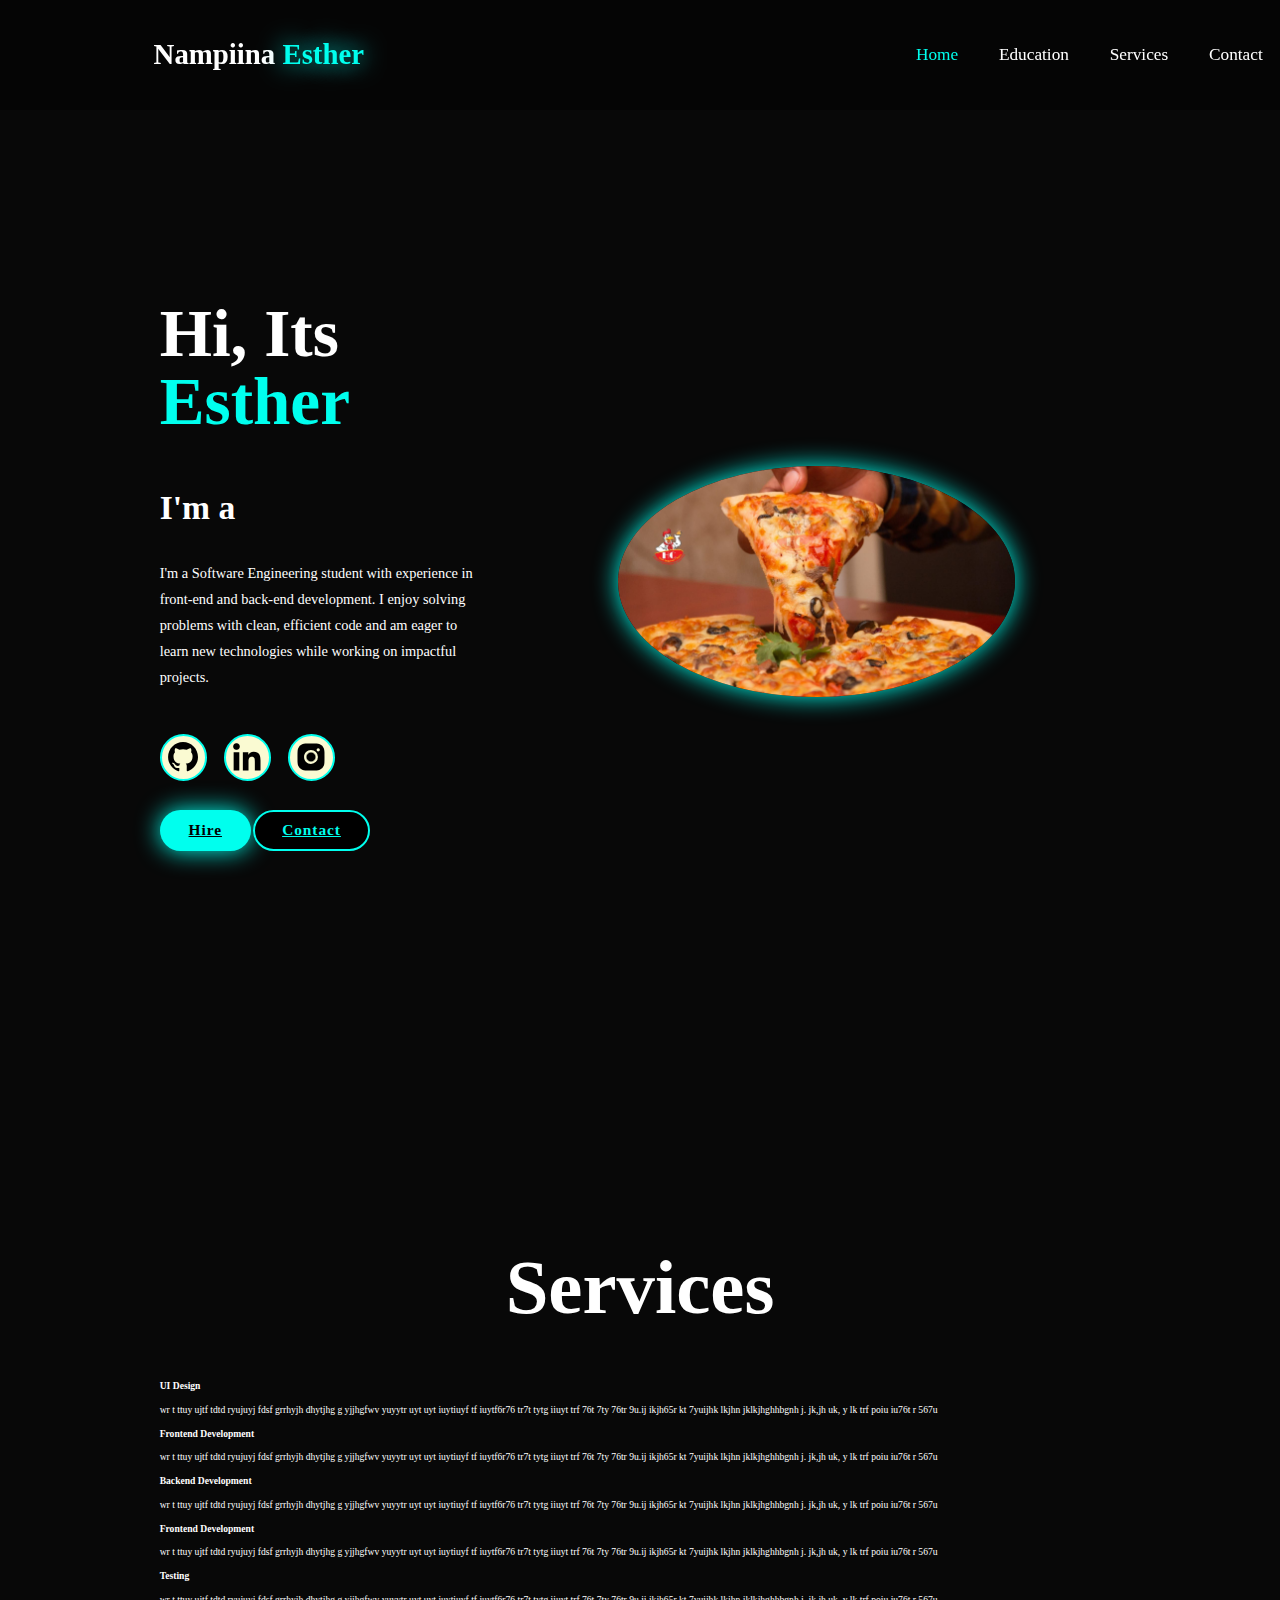
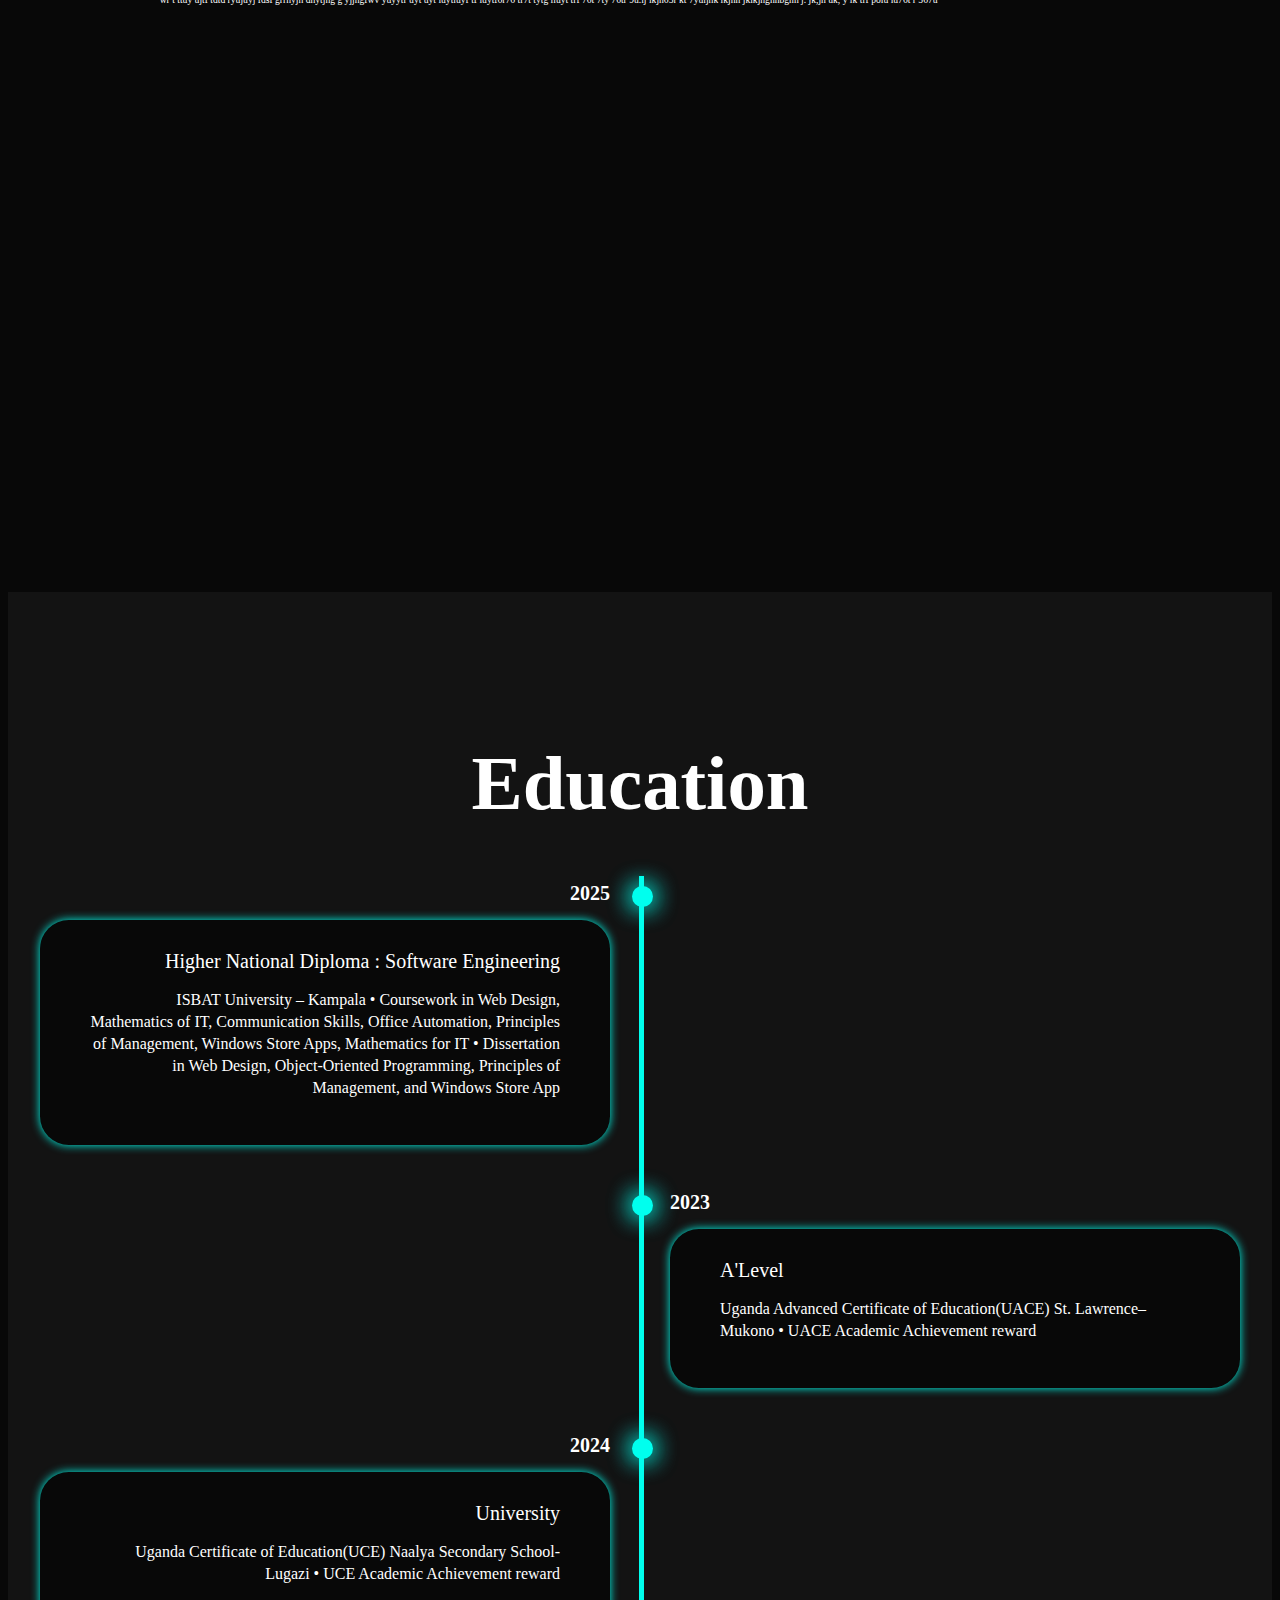
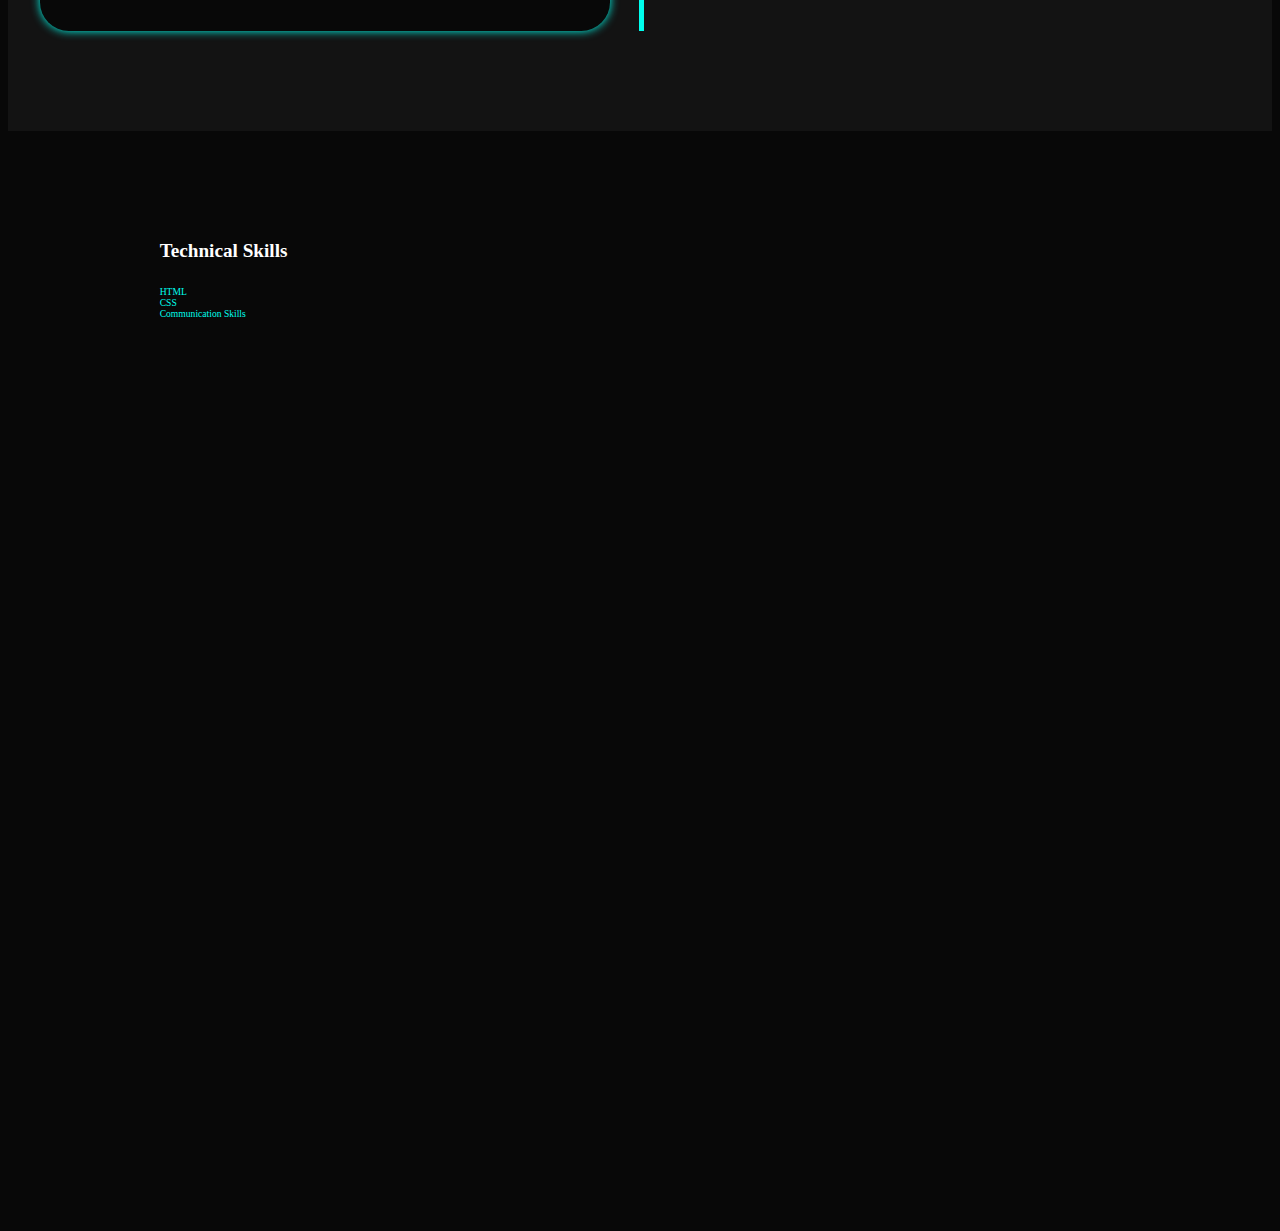
<file: index.html>
<!DOCTYPE html>
<html lang="en">
<head>
    <meta charset="UTF-8">
    <meta name="viewport" content="width=device-width, initial-scale=1.0">
    <title>My_PortFolio</title>
    <link rel="stylesheet" href="/Folio(1).css">
    <link rel="stylesheet" href="https://unpkg.com/boxicons@2.1.4/css/boxicons.min.css">
</head>
<body>
    <header class="header">
        <a href="#home" style="text-decoration: none;" class="logo">Nampiina <span>Esther</span></a>
        <i class="bx bx-menu" id="menu-icon"></i>

        <nav class="navbar">
            <a href="#home" class="active">Home</a>
            <a href="#education">Education</a>
            <a href="#services">Services</a>
            <a href="#contact">Contact</a>
        </nav>
    </header>
   <section class="home" id="home">
        <div class="home-content">
            <h1>Hi, Its <span>Esther</span></h1>
            <h3 class="text-animation">I'm a <span></span></h3>
            <p>I'm a Software Engineering student with experience in front-end and back-end development. I enjoy solving problems with clean, efficient code and am eager to learn new technologies while working on impactful projects.</p>

            <div class="social-media"> 
                <a href="#"><img src="[data-uri]"/></a>
                <a href="#"><img src="[data-uri]"/></a>
                <a href=""><img src="[data-uri]"/></a>
            </div>

            <div class="btn-group">
                <a href="#contact" class="btn">Hire</a>
                <a href="#contact" class="btn">Contact</a>
            </div>
        </div>
            <div class="home-img">
                <img src="/IMAG/Pizza.jpeg" alt="" style="width: 79%; height:50% ;"><!--MY IMAGE-->
            </div>
   </section>
   <section class="services" id="services">
    <h2 class="heading">Services</h2>
    <div class="services-container">
        <div class="service-box">
            <div class="service-info">
                <h4>UI Design</h4>
                <p>wr t  ttuy ujtf tdtd ryujuyj fdsf grrhyjh dhytjhg g yjjhgfwv  yuyytr  uyt uyt iuytiuyf tf iuytf6r76 tr7t tytg iiuyt trf  76t 7ty 76tr 9u.ij ikjh65r kt 7yuijhk lkjhn jklkjhghhbgnh j. jk,jh uk, y  lk trf  poiu iu76t r 567u </p>
            </div>
        </div>
        <div class="service-box">
            <div class="service-info">
                <h4>Frontend Development</h4>
                <p>wr t  ttuy ujtf tdtd ryujuyj fdsf grrhyjh dhytjhg g yjjhgfwv  yuyytr  uyt uyt iuytiuyf tf iuytf6r76 tr7t tytg iiuyt trf  76t 7ty 76tr 9u.ij ikjh65r kt 7yuijhk lkjhn jklkjhghhbgnh j. jk,jh uk, y  lk trf  poiu iu76t r 567u </p>
            </div>
        </div>
         <div class="service-box">
            <div class="service-info">
                <h4>Backend Development</h4>
                <p>wr t  ttuy ujtf tdtd ryujuyj fdsf grrhyjh dhytjhg g yjjhgfwv  yuyytr  uyt uyt iuytiuyf tf iuytf6r76 tr7t tytg iiuyt trf  76t 7ty 76tr 9u.ij ikjh65r kt 7yuijhk lkjhn jklkjhghhbgnh j. jk,jh uk, y  lk trf  poiu iu76t r 567u </p>
            </div>
        </div>
         <div class="service-box">
            <div class="service-info">
                <h4>Frontend Development</h4>
                <p>wr t  ttuy ujtf tdtd ryujuyj fdsf grrhyjh dhytjhg g yjjhgfwv  yuyytr  uyt uyt iuytiuyf tf iuytf6r76 tr7t tytg iiuyt trf  76t 7ty 76tr 9u.ij ikjh65r kt 7yuijhk lkjhn jklkjhghhbgnh j. jk,jh uk, y  lk trf  poiu iu76t r 567u </p>
            </div>
        </div>
         <div class="service-box">
            <div class="service-info">
                <h4>Testing</h4>
                <p>wr t  ttuy ujtf tdtd ryujuyj fdsf grrhyjh dhytjhg g yjjhgfwv  yuyytr  uyt uyt iuytiuyf tf iuytf6r76 tr7t tytg iiuyt trf  76t 7ty 76tr 9u.ij ikjh65r kt 7yuijhk lkjhn jklkjhghhbgnh j. jk,jh uk, y  lk trf  poiu iu76t r 567u </p>
            </div>
        </div>
    </div>
   </section>
   <section class="education" id="education">
        <h2 class="heading">Education</h2>
        <div class="timeline-items">
            <div class="timeline-item">
                <div class="timeline-dot"></div>
                    <div class="timeline-date">2025</div>
                    <div class="timeline-content">
                        <h3>Higher National Diploma : Software Engineering</h3>
                        <p>
                        ISBAT University – Kampala
                        • Coursework in Web Design, Mathematics of IT, Communication Skills, Office
                        Automation, Principles of Management, Windows Store Apps, Mathematics
                        for IT
                        • Dissertation in Web Design, Object-Oriented Programming, Principles of
                        Management, and Windows Store App</p>
                    </div>
                
            </div>

            <div class="timeline-item">
                <div class="timeline-dot"></div>
                    <div class="timeline-date">2023</div>
                    <div class="timeline-content">
                        <h3>A'Level</h3>
                        <p>Uganda Advanced Certificate of Education(UACE)
                            St. Lawrence– Mukono
                            • UACE Academic Achievement reward</p>
                    </div>
                
            </div>
            <div class="timeline-item">
                <div class="timeline-dot"></div>
                    <div class="timeline-date">2024</div>
                    <div class="timeline-content">
                        <h3>University</h3>
                        <p> Uganda Certificate of Education(UCE)
                            Naalya Secondary School- Lugazi
                            • UCE Academic Achievement reward</p>
                    </div>
                
            </div>
        </div>
   </section>

   
   <section>
    <div class="container1" id="Skills">
        <h1 class="heading1">Technical Skills</h1>
        <div class="Bars"><i class="bx "></i>
            <div class="bar">
                <div class="info">
                    <span>HTML</span>
                </div>
                <div class="Progess-line">
                    <span></span>
                </div>
            </div>
             <div class="bar">
                <div class="info">
                    <span>CSS</span>
                </div>
                <div class="Progess-line">
                    <span></span>
                </div>
            </div>
             <div class="bar">
                <div class="info">
                    <span>Communication Skills</span>
                </div>
                <div class="Progess-line">
                    <span></span>
                </div>
            </div>
        </div>
    </div>
   </section>
    <script scr></script>
</body>
</html>
</file>
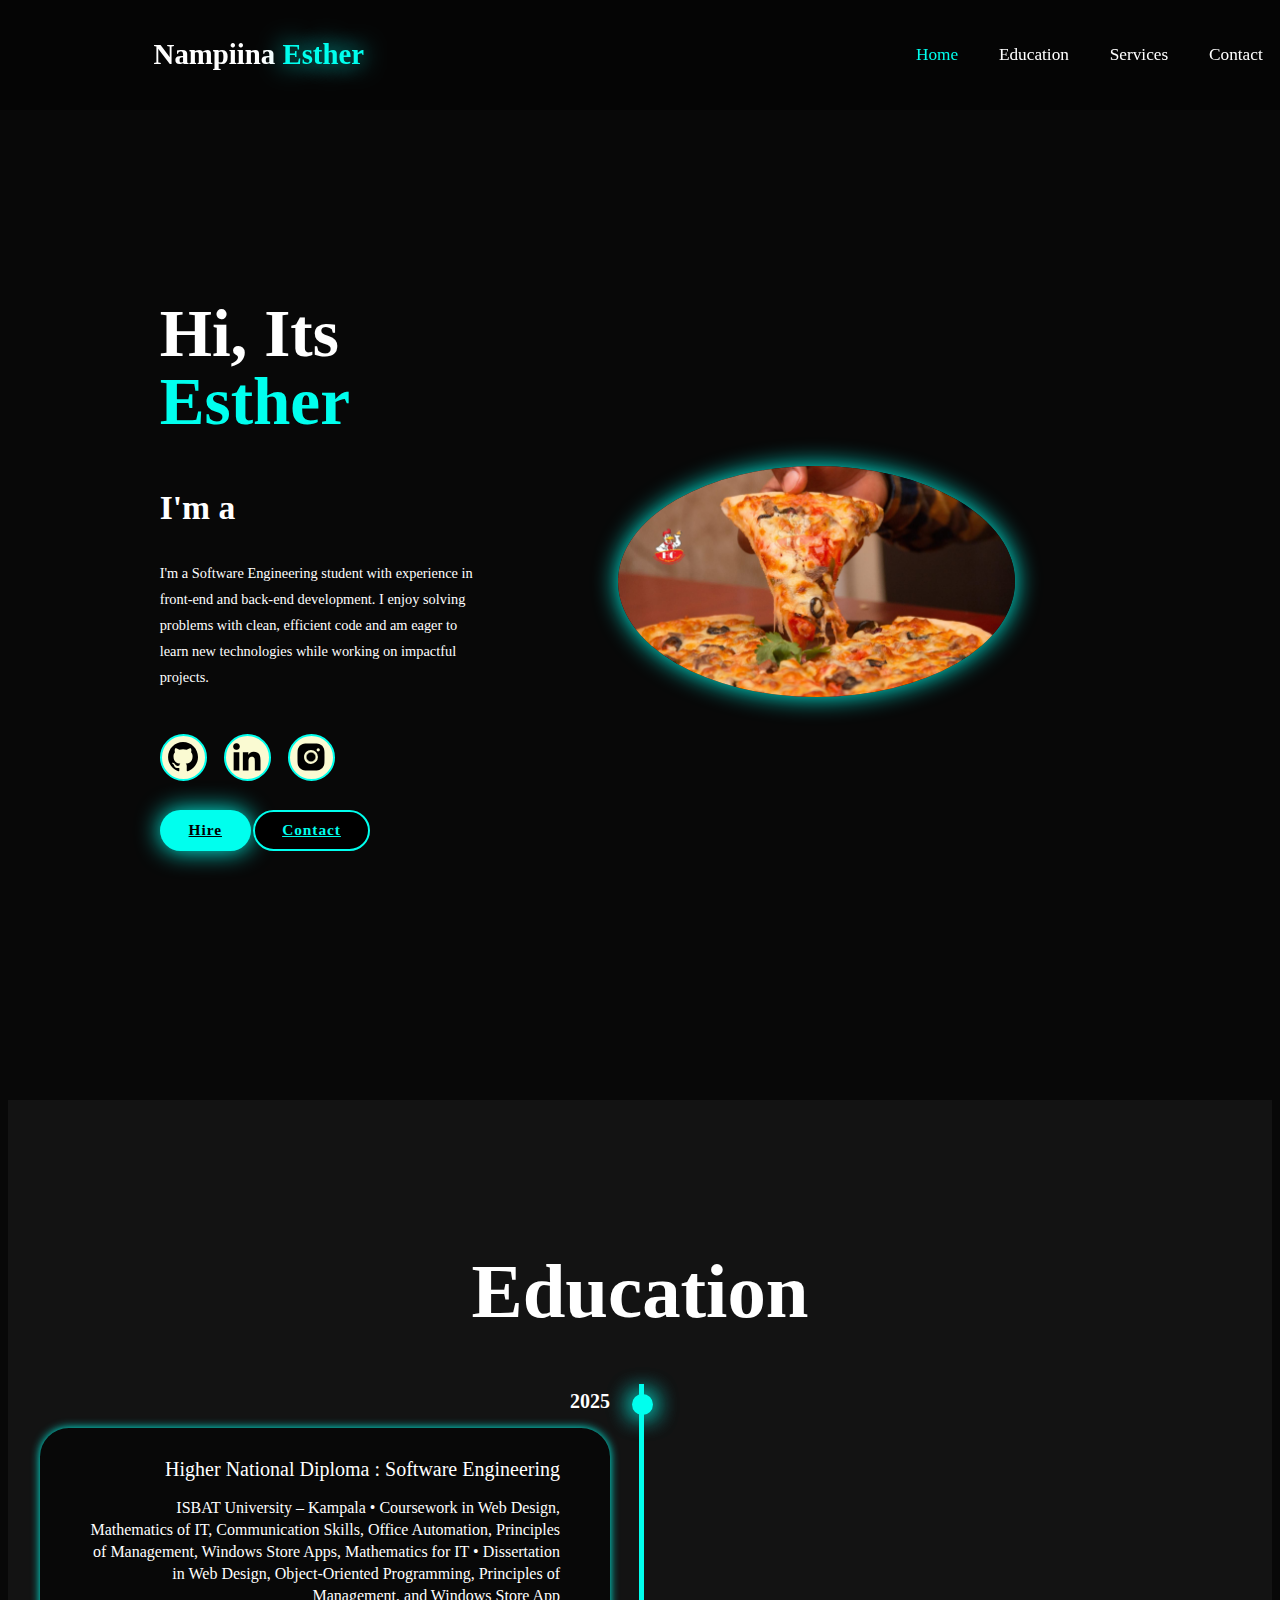
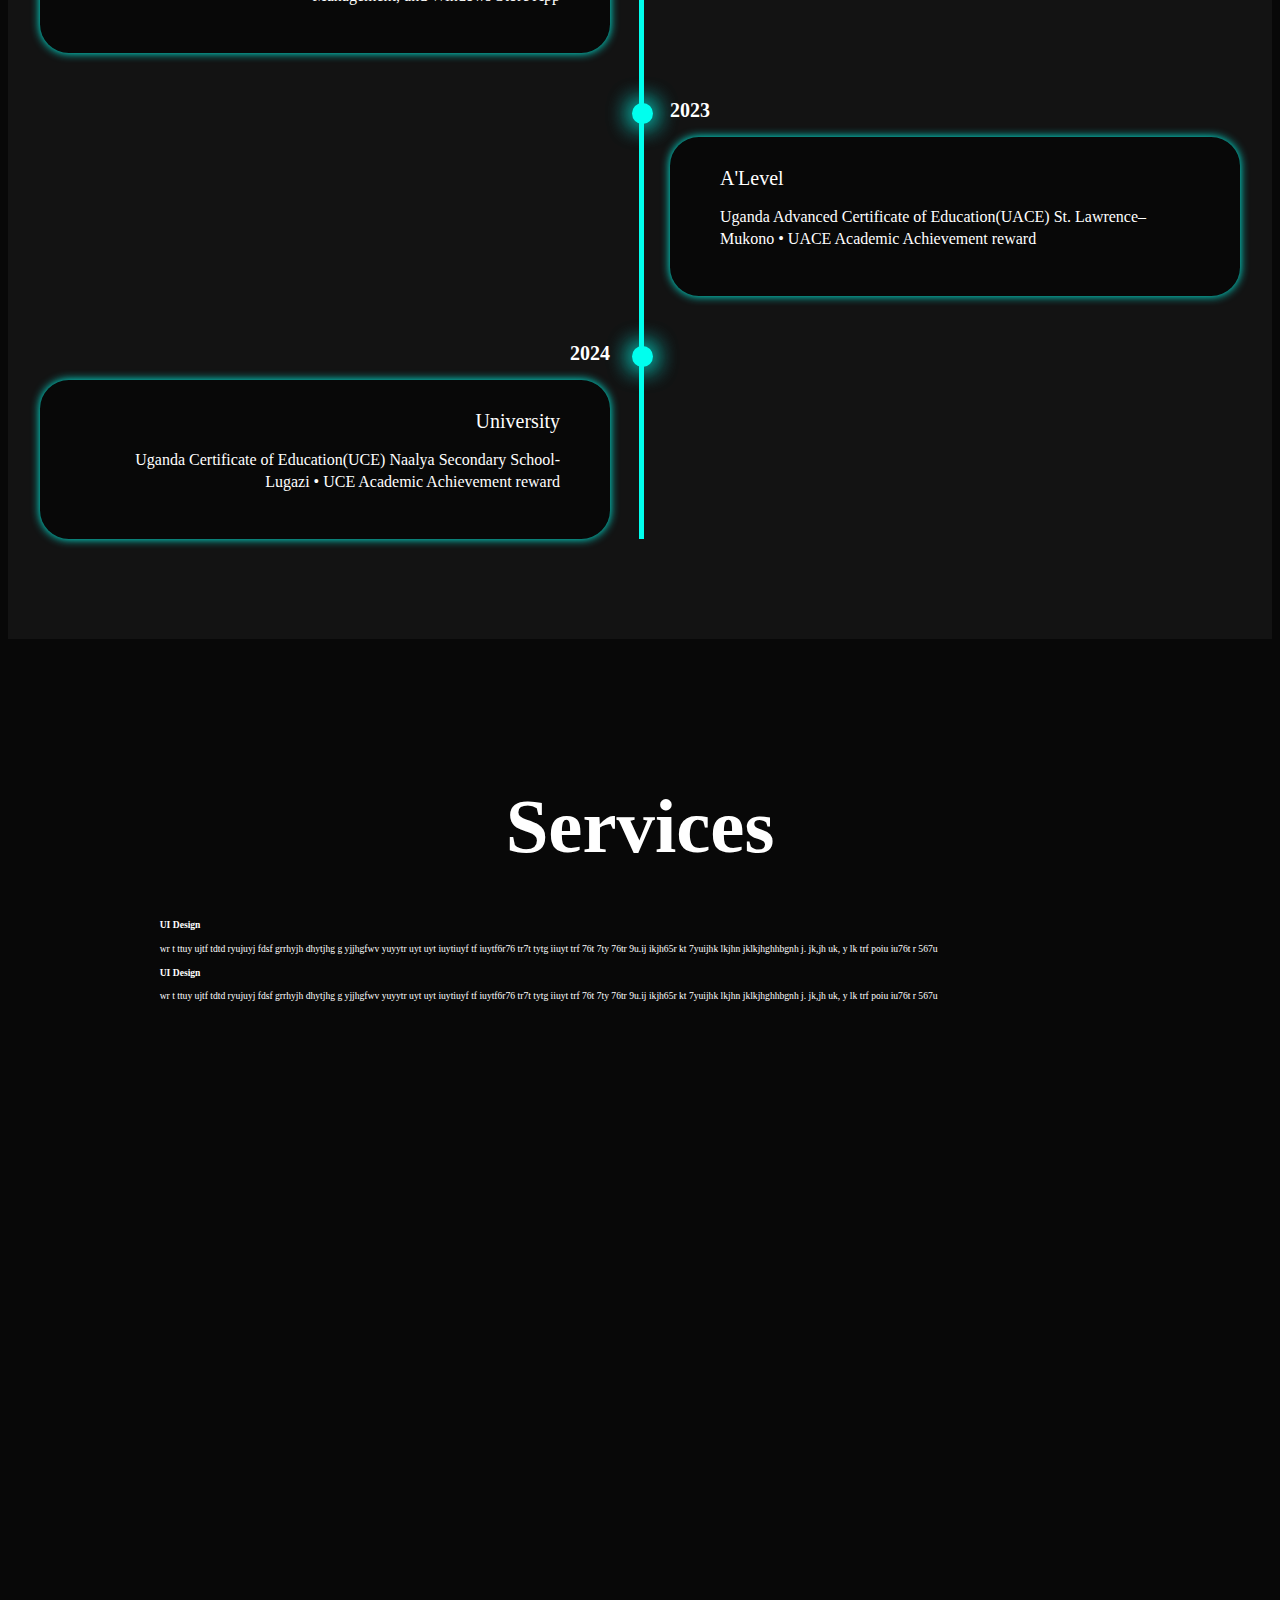
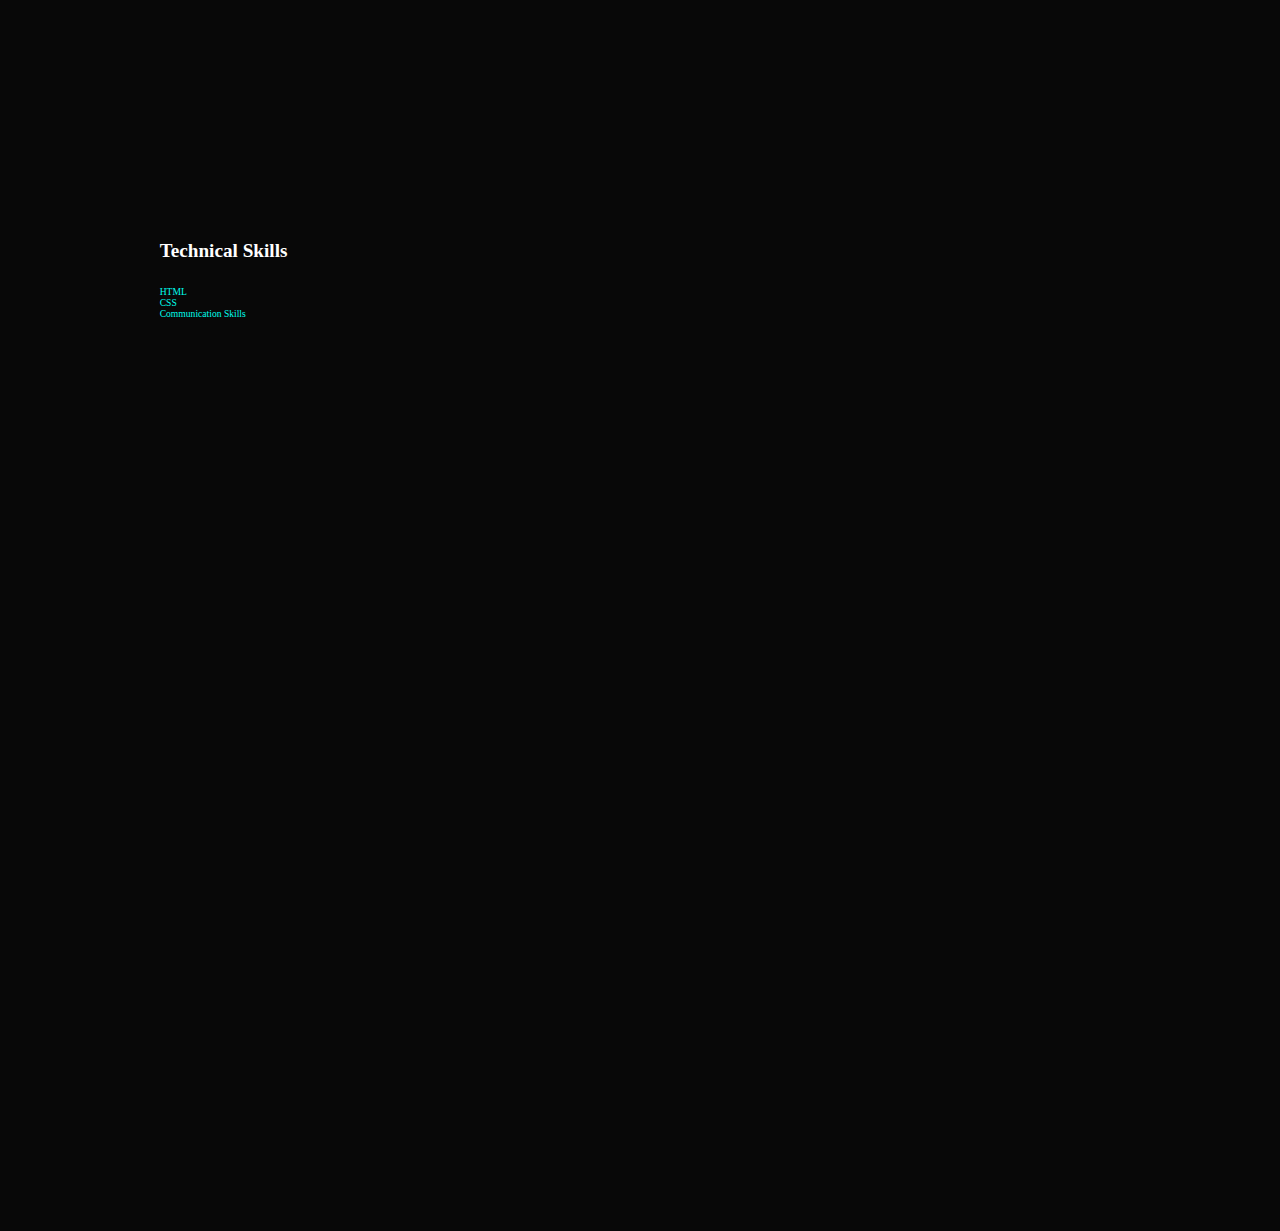
<file: Folio(1).html>
<!DOCTYPE html>
<html lang="en">
<head>
    <meta charset="UTF-8">
    <meta name="viewport" content="width=device-width, initial-scale=1.0">
    <title>My_PortFolio</title>
    <link rel="stylesheet" href="/Folio(1).css">
    <link rel="stylesheet" href="https://unpkg.com/boxicons@2.1.4/css/boxicons.min.css">
</head>
<body>
    <header class="header">
        <a href="#home" style="text-decoration: none;" class="logo">Nampiina <span>Esther</span></a>
        <i class="bx bx-menu" id="menu-icon"></i>

        <nav class="navbar">
            <a href="#home" class="active">Home</a>
            <a href="#education">Education</a>
            <a href="#services">Services</a>
            <a href="#contact">Contact</a>
        </nav>
    </header>
   <section class="home" id="home">
        <div class="home-content">
            <h1>Hi, Its <span>Esther</span></h1>
            <h3 class="text-animation">I'm a <span></span></h3>
            <p>I'm a Software Engineering student with experience in front-end and back-end development. I enjoy solving problems with clean, efficient code and am eager to learn new technologies while working on impactful projects.</p>

            <div class="social-media"> 
                <a href="#"><img src="[data-uri]"/></a>
                <a href="#"><img src="[data-uri]"/></a>
                <a href=""><img src="[data-uri]"/></a>
            </div>

            <div class="btn-group">
                <a href="#contact" class="btn">Hire</a>
                <a href="#contact" class="btn">Contact</a>
            </div>
        </div>
            <div class="home-img">
                <img src="/IMAG/Pizza.jpeg" alt="" style="width: 79%; height:50% ;"><!--MY IMAGE-->
            </div>
   </section>

   <section class="education" id="education">
        <h2 class="heading">Education</h2>
        <div class="timeline-items">
            <div class="timeline-item">
                <div class="timeline-dot"></div>
                    <div class="timeline-date">2025</div>
                    <div class="timeline-content">
                        <h3>Higher National Diploma : Software Engineering</h3>
                        <p>
                        ISBAT University – Kampala
                        • Coursework in Web Design, Mathematics of IT, Communication Skills, Office
                        Automation, Principles of Management, Windows Store Apps, Mathematics
                        for IT
                        • Dissertation in Web Design, Object-Oriented Programming, Principles of
                        Management, and Windows Store App</p>
                    </div>
                
            </div>

            <div class="timeline-item">
                <div class="timeline-dot"></div>
                    <div class="timeline-date">2023</div>
                    <div class="timeline-content">
                        <h3>A'Level</h3>
                        <p>Uganda Advanced Certificate of Education(UACE)
                            St. Lawrence– Mukono
                            • UACE Academic Achievement reward</p>
                    </div>
                
            </div>
            <div class="timeline-item">
                <div class="timeline-dot"></div>
                    <div class="timeline-date">2024</div>
                    <div class="timeline-content">
                        <h3>University</h3>
                        <p> Uganda Certificate of Education(UCE)
                            Naalya Secondary School- Lugazi
                            • UCE Academic Achievement reward</p>
                    </div>
                
            </div>
        </div>
   </section>

   <section class="services" id="services">
    <h2 class="heading">Services</h2>
    <div class="services-container">
        <div class="service-box">
            <div class="service-info">
                <h4>UI Design</h4>
                <p>wr t  ttuy ujtf tdtd ryujuyj fdsf grrhyjh dhytjhg g yjjhgfwv  yuyytr  uyt uyt iuytiuyf tf iuytf6r76 tr7t tytg iiuyt trf  76t 7ty 76tr 9u.ij ikjh65r kt 7yuijhk lkjhn jklkjhghhbgnh j. jk,jh uk, y  lk trf  poiu iu76t r 567u </p>
            </div>
        </div>
        <div class="service-box">
            <div class="service-info">
                <h4>UI Design</h4>
                <p>wr t  ttuy ujtf tdtd ryujuyj fdsf grrhyjh dhytjhg g yjjhgfwv  yuyytr  uyt uyt iuytiuyf tf iuytf6r76 tr7t tytg iiuyt trf  76t 7ty 76tr 9u.ij ikjh65r kt 7yuijhk lkjhn jklkjhghhbgnh j. jk,jh uk, y  lk trf  poiu iu76t r 567u </p>
            </div>
        </div>

    </div>
   </section>
   <section>
    <div class="container1" id="Skills">
        <h1 class="heading1">Technical Skills</h1>
        <div class="Bars"><i class="bx "></i>
            <div class="bar">
                <div class="info">
                    <span>HTML</span>
                </div>
                <div class="Progess-line">
                    <span></span>
                </div>
            </div>
             <div class="bar">
                <div class="info">
                    <span>CSS</span>
                </div>
                <div class="Progess-line">
                    <span></span>
                </div>
            </div>
             <div class="bar">
                <div class="info">
                    <span>Communication Skills</span>
                </div>
                <div class="Progess-line">
                    <span></span>
                </div>
            </div>
        </div>
    </div>
   </section>
    <script scr></script>
</body>
</html>
</file>
<file: Folio(1).css>
.{/* its not responsive */
    margin: 0;
    padding: 0;
    box-sizing: border-box;
    text-decoration: none;
    border: none;
    outline: none;
    scroll-behavior: smooth;
    font-family: "Poppins" ,sans-serif;
}

:root{
    --bg-color: #080808;
    --second-bg-color: #131313;
    --text-color: white;
    --main-color:#00ffee;
}
html{
    font-size: 60%;
    overflow-x: hidden;
}
body{
    background: var(--bg-color);
    color: var(--text-color);
}
.header{
    position: fixed;
    top: 0;
    left: 0;
    width: 100%;
    padding: 4rem 12% 4rem;
    background: rgba(0,0,0,0.3);
    backdrop-filter: blur(10px);
    display: flex;
    justify-content: space-between;
    align-items: center;
    z-index: 5;
}
.logo{
    font-size: 3rem;
    color:  white;
    font-weight: 800;
    cursor: pointer;
    transition: 0.3s ease;
}
.logo:hover{
    transform: scale(1.1);
}
.logo span{
    text-shadow: 0 0 25px #00ffee;
}
.navbar{
    margin-right: 17.8rem;
}
.navbar a{
    font-size: 1.8rem;
    color:  var(--text-color);
    margin-left: 4rem;
    font-weight: 500;
    transition:0.3s ease;
    border-bottom: 3px solid transparent;
    text-decoration: none;
}
.navbar a:hover,
.navbar a.active{
    color: var(--main-color);
    border-bottom: 3;
}
#menu-icon{
    font-size: 3.6rem;
    color: #00ffee;
    display: none;
}
section{
    min-height: 100vh;
    padding: 10rem 12% 10rem;
}
.home{
    display: flex;
    align-items: center;
    justify-content: center;
    gap: 15rem;
}
.home-content{
    display: flex;
    flex-direction: column;
    align-items: baseline;
    text-align: left;
    justify-content: center;
    margin-top: 3rem;
}
span{
    color: #00ffee;
}
.logo span{
    color: #00ffee;
}
.home-content h3{
    margin-bottom: 2rem;
    margin-top: 1rem;
    font-size: 3.5rem;
}
.home-content h1{
    font-size: 7rem;
    font-weight: 700;
    margin-top: 1.5rem;
    line-height: 1;
}
.home-img{
    border-radius: 50%;
}
.home-img img{
    position: relative;
    top: 3rem;
    width: 32vw;
    border-radius: 50%;
    box-shadow: 0 0 25px var(--main-color);
    cursor: pointer;
    transition: 0.4s ease-in-out;
}
.home-img img:hover{
    box-shadow: 0 0 25px #00ffee,
                0 0 50px #00ffee,
                0 0 100px #00ffee;
}
.home-content p{
    font-size: 1.5rem;
    font-weight: 500;
    line-height: 1.8;
    max-width: 1000px;
}
.social-media a{
    display: inline-flex;
    justify-content: center;
    align-items: center;
    width: 4.5rem;
    height: 4.5rem;
    background: lightgoldenrodyellow;
    border: 2px solid var(--main-color);
    font-size: 2.5rem;
    border-radius: 50%;
    color: var(--main-color);
    margin: 3rem 1.5rem 3rem 0;
    transition:  0.3s ease-in-out;
}
.social-media a:hover{
    color: var(--text-color);
    transform: scale(1.3) translateY(-5px);
    box-shadow: 0 0 5px var(--main-color);
    background-color: #00ffee;
}
.btn{
    display: inline-block;
    padding: 1rem 2.8rem;
    background-color: #00ffee;
    box-shadow: 0 0 25px var(--main-color);
    border-radius: 4rem;
    font-size: 1.6rem;
    color: black;
    border: 2px solid transparent;
    letter-spacing: 0.1rem;
    font-weight: 600;
    transition: 0.3s ease-in-out;
    cursor: pointer;
}
.btn:hover{
    transform: scale(1.0s);
    box-shadow: 0 0 50px var(--main-color);
} 
.btn-group a:nth-of-type(2){
    background-color: black;
    color: var(--main-color);
    border: 2px solid var(--main-color);
    box-shadow: 0 0 25px transparent;
}
.btn-group a:nth-of-type(2):hover{
    box-shadow: 0 0 25px var(--main-color);
    background-color: var(--main-color);
    color: black;
}   
.text-animation{
    font-size: 34px;
    font-weight: 600;
    min-width: 280px;
    margin-left: -4.3rem;
}
.text-animation span{
    position: relative;
}
.text-animation span::before{
    content: "Web Developer";
    color: var(--main-color);
    animation: words 20s infinite;
}
.text-animation span::after{
    content: "";
    background-color: var(--bg-color);
    position: absolute;
    width: calc(100% + 8px);
    height: 100%;
    border-left: 3px solid var(--bg-color);
    right: -8px;
    animation: cursor 0.6s infinite, typing 20s steps(14) infinite;
}
@keyframes cursor{
    to{
        border-left: 2px solid var(--main-color);
    }
}
@keyframes words{
    0%,
    20%{
        content: "Frontend Designer";
    }
    21%,
    40%{
        content: "Web Designer";
    }
    41%,
    60%{
        content: "UI / UX Designer";
    }
    61%,
    80%{
        content: "Web Developer";
    }
    81%,
    100%{
        content: "Software Tester";
    }
}
@keyframes typing{
    10%,
    15%,
    30%,
    35%,
    50%,
    55%,
    70%,
    75%,
    90%,
    95%{
        width: 0;
    }
    5%,
    20%,
    25%,
    40%,
    45%,
    60%,
    65%,
    80%,
    85%{
        width: calc(100% + 8px);
    }

}
.heading{
    font-size: 8rem;
    text-align: center;
    margin: 5rem 0;
}
.education{
    padding: 100px 15px;
    background: var(--second-bg-color);
}
.education h2{
    margin-bottom: 5rem;
}
.timeline-items{
    max-width: 1200px;
    margin: auto;
    display: flex;
    flex-wrap: wrap;
    position: relative;
}
.timeline-items::before{
    content: "";
    position: absolute;
    width: 5px;
    height: 100%;
    background-color: var(--main-color);
    left: calc(50% - 1px);
}
.timeline-item{
    margin-bottom: 40px;
    width: 100%;
    position: relative;
}
.timeline-item:last-child{
    margin-bottom: 0;
}
.timeline-item:nth-child(odd){
    padding-right: calc(50% + 30px);
    text-align: right;
}
.timeline-item:nth-child(even){
    padding-left: calc(50% + 30px);
}
.timeline-dot{
    height: 21px;
    width: 21px;
    background-color: var(--main-color);
    box-shadow: 0 0 25px var(--main-color),
                0 0 25px var(--main-color);
    position: absolute;
    left: calc(50% - 8px);
    border-radius: 50%;
    top: 10px;
}
.timeline-date{
    font-size: 20px;
    font-weight: 800;
    color: white;
    margin: 6px 0 15px;
}
.timeline-content{
    background-color: var(--bg-color);
    border: 3px;
    padding: 30px 50px;
    border-radius: 3rem;
    box-shadow: 0 0 10px var(--main-color);
    cursor: pointer;
    transition: 0.3s ease-in-out;
}
.timeline-content:hover{
    transform: scale(1.0s);
    box-shadow: 0 0 25px var(--main-color);
}
.timeline-content h3{
    font-size: 20px;
    color: white;
    margin: 0 0 10px;
    font-weight: 500;
}
.timeline-content p{
    color: white;
    font-size: 16px;
    font-weight: 300;
    line-height: 22px;
}
::-webkit-scrollbar{
    width: 15px;
}
::-webkit-scrollbar-thumb{
    background-color: var(--main-color);
}
::-webkit-scrollbar-track{
    background-color: var(--bg-color);
    width: 50px;
}
</file>
